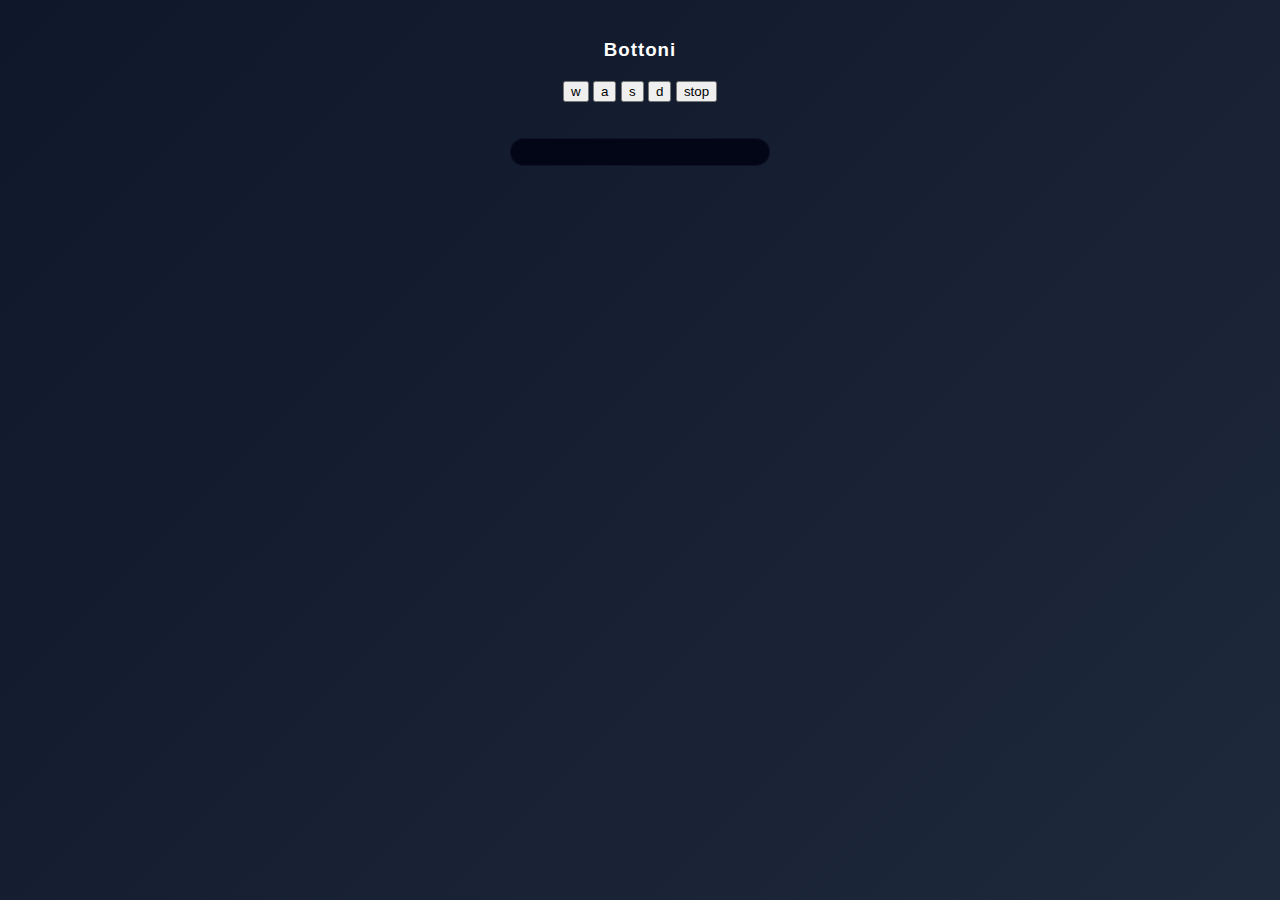
<file: templates/index.html>
<html>
    <head>
        <link rel="stylesheet" href='/static/style.css' />
    </head>
    <body>
        <h3>Bottoni</h3>
        <form method="post" action="/">
            <input type="submit" value="w" name="forward">
            <input type="submit" value="a" name="left">
            <input type="submit" value="s" name="backward">
            <input type="submit" value="d" name="right">
            <input type="submit" value="stop" name="stop">
        </form>

        <div class="dataSensors"></div>

        <script>
            dataSensors = document.querySelector(".dataSensors")

            async function getSensors() {
                response = await fetch("/api/v1/sensors")
                data = await response.json()
                console.log('Sensori:', data);
                
                left = document.createElement("p")
                left.textContent = "left: " + data.left
                right = document.createElement("p")
                right.textContent = "right: "+ data.right
                dataSensors.innerHTML = ""
                dataSensors.appendChild(left)
                dataSensors.appendChild(right)
            }

            setInterval(getSensors, 1000);
        </script>
    </body>
</html>
</file>
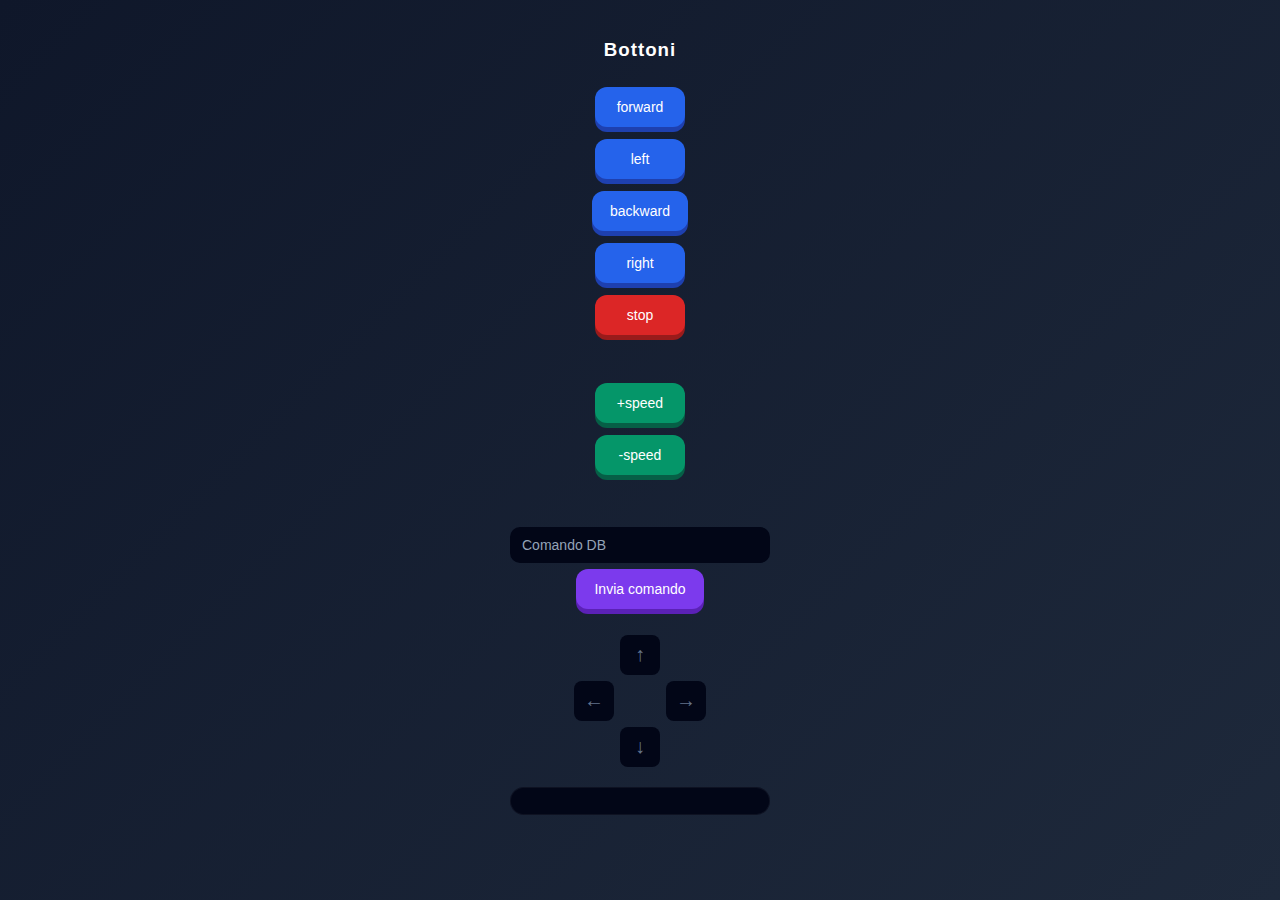
<file: templates/control.html>
<html>
    <head>
        <link rel="stylesheet" href='/static/style.css' />
    </head>
    <body>
        <h3>Bottoni</h3>
        <button value="w" name="forward">forward</button>
        <button value="a" name="left">left</button>
        <button value="s" name="backward">backward</button>
        <button value="d" name="right">right</button>
        <button value="stop" name="stop">stop</button>

        <br><br>
        <button value= "e" name="speedPlus">+speed</button>
        <button value= "q" name="speedMinus">-speed</button>

        
        <br><br>
        <input id="dbCommand" type="text" placeholder="Comando DB">
        <button id="sendDbCommand">Invia comando</button>

        <div class="direction-indicators">
            <div id="dir-up">↑</div>
            <div id="dir-left">←</div>
            <div id="dir-down">↓</div>
            <div id="dir-right">→</div>
        </div>


        <div class="dataSensors"></div>

        <script>
            const dirMap = {
                w: "dir-up",
                a: "dir-left",
                s: "dir-down",
                d: "dir-right"
            };

            keyPressed = {
                "w" : false,
                "s" : false,
                "a" : false,
                "d" : false,
            }

            function getKeyPressed(){
                cmd = ""
                for(k in keyPressed){
                    if(keyPressed[k])
                        cmd += k
                }
                console.log(cmd)
                return cmd
            }


            document.addEventListener("keydown", (e) => {
                const id = dirMap[e.key.toLowerCase()];
                if (id) document.getElementById(id).classList.add("active");
            });

            document.addEventListener("keyup", (e) => {
                const id = dirMap[e.key.toLowerCase()];
                if (id) document.getElementById(id).classList.remove("active");
            });


            buttons = document.querySelectorAll("button")
            dataSensors = document.querySelector(".dataSensors")

            document.addEventListener("keydown", async (e) =>{
                if(e.key in keyPressed){
                    keyPressed[e.key] = true
                }
                
                cmd = getKeyPressed()
                
                response = await fetch("/move?data=" + cmd) 
                
                console.log("MI MUOVOOOOOOOOOOO")  
            })
            
            document.addEventListener("keyup", async (e) =>{
                if(e.key in keyPressed){
                    keyPressed[e.key] = false
                }
                response = await fetch("/api/v1/stopMotors")  
                console.log("STOOOOOOOOOOOOOOOPPPPPPPPPPPPPP")  
            })


            buttons.forEach(b => {
                b.addEventListener("mousedown", async () => {
                    response = await fetch("/move?data=" + b.value)  
                    console.log("MI MUOVOOOOOOOOOOO")  
                    const id = dirMap[b.value]
                    if (id) document.getElementById(id).classList.add("active");
                })
                
                b.addEventListener("mouseup", async () => {
                    response = await fetch("/api/v1/stopMotors")  
                    console.log("STOOOOOOOOOOOOOOOPPPPPPPPPPPPPP")
                    const id = dirMap[b.value]
                    if (id) document.getElementById(id).classList.remove("active");
                })

            });

            async function getSensors() {
                response = await fetch("/api/v1/sensors")
                data = await response.json()
                console.log('Sensori:', data);
                
                left = document.createElement("p")
                left.textContent = "left: " + data.left
                right = document.createElement("p")
                right.textContent = "right: "+ data.right
                dataSensors.innerHTML = ""
                dataSensors.appendChild(left)
                dataSensors.appendChild(right)
            }

            // setInterval(getSensors, 1000);

            document.getElementById("sendDbCommand").addEventListener("click", async () => {
                const cmd = document.getElementById("dbCommand").value
                if(cmd.trim() === "") return

                await fetch("/api/v1/dbCommand?cmd=" + cmd)
                console.log("COMANDO DB INVIATO:", cmd)
            })
        </script>
    </body>
</html>
</file>
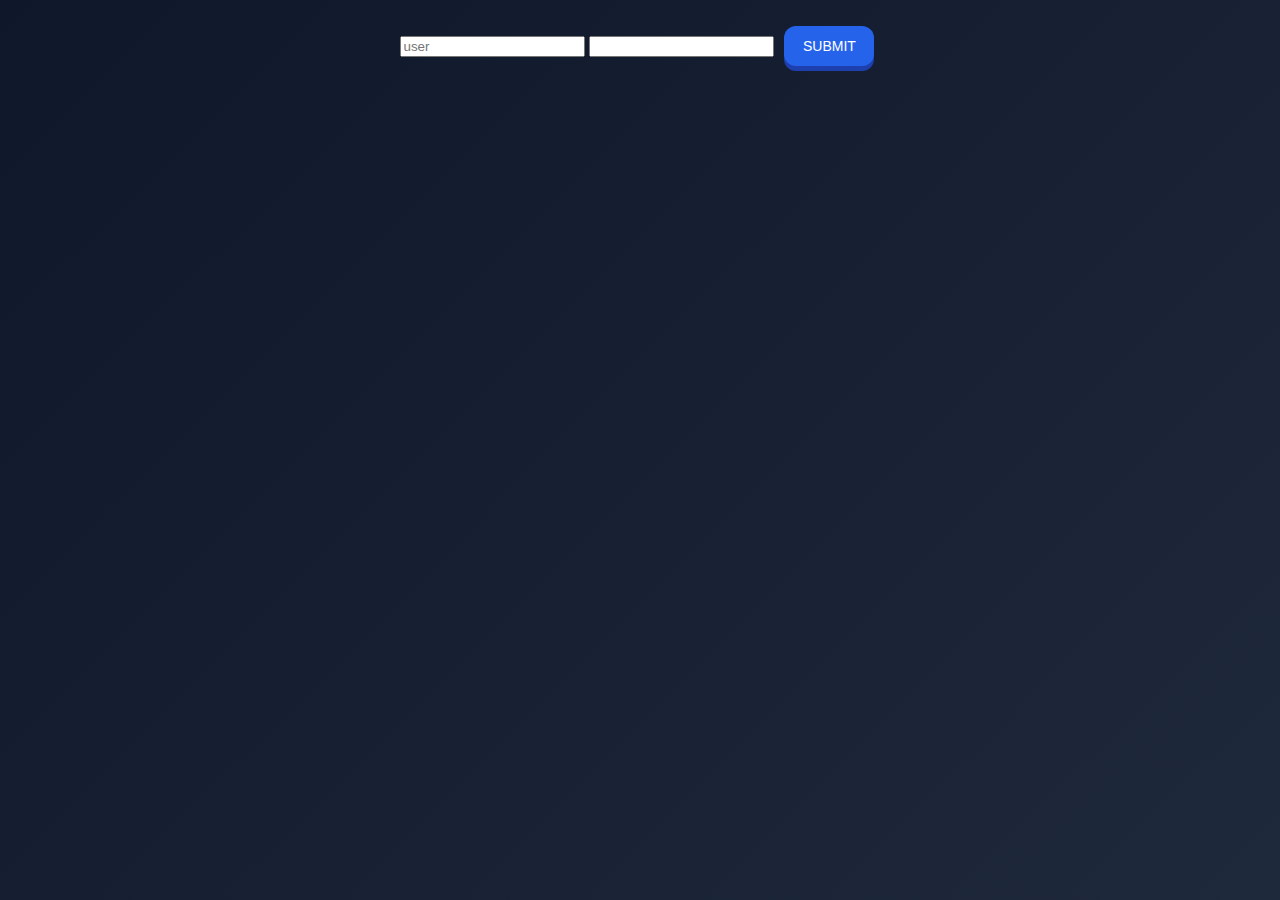
<file: templates/login.html>
<!DOCTYPE html>
<html lang="en">
<head>
    <meta charset="UTF-8">
    <meta name="viewport" content="width=device-width, initial-scale=1.0">
    <title>Document</title>
    <link rel="stylesheet" href='/static/style.css' />
</head>
<body>
    <form method="post">
        <input type="text" name="username" placeholder="user">
        <input type="text" name="password" type="password">
        <button type="text" type="submit">SUBMIT</button>
    </form>
</body>
</html>
</file>
<file: static/style.css>
* {
    box-sizing: border-box;
    font-family: "Segoe UI", Tahoma, sans-serif;
}

body {
    background: linear-gradient(135deg, #0f172a, #1e293b);
    color: #ffffff;
    min-height: 100vh;
    margin: 0;
    padding: 20px;
    display: flex;
    flex-direction: column;
    align-items: center;
}

h3 {
    margin-bottom: 20px;
    letter-spacing: 1px;
}

/* ---- BUTTONS GENERIC ---- */
button {
    background: #2563eb;
    border: none;
    border-radius: 12px;
    padding: 12px 18px;
    margin: 6px;
    color: white;
    font-size: 14px;
    cursor: pointer;
    transition: all 0.15s ease;
    box-shadow: 0 5px 0 #1e40af;
    min-width: 90px;
}

button:hover {
    background: #3b82f6;
}

button:active {
    transform: translateY(4px);
    box-shadow: 0 1px 0 #1e40af;
}

/* ---- STOP BUTTON ---- */
button[name="stop"] {
    background: #dc2626;
    box-shadow: 0 5px 0 #991b1b;
}

button[name="stop"]:hover {
    background: #ef4444;
}

/* ---- SPEED BUTTONS ---- */
button[name="speedPlus"],
button[name="speedMinus"] {
    background: #059669;
    box-shadow: 0 5px 0 #065f46;
}

button[name="speedPlus"]:hover,
button[name="speedMinus"]:hover {
    background: #10b981;
}

/* ---- INPUT DB COMMAND ---- */
#dbCommand {
    margin-top: 10px;
    width: 260px;
    max-width: 90%;
    padding: 10px 12px;
    border-radius: 10px;
    border: none;
    outline: none;
    font-size: 14px;
    background: #020617;
    color: white;
}

#dbCommand::placeholder {
    color: #94a3b8;
}

#sendDbCommand {
    background: #7c3aed;
    box-shadow: 0 5px 0 #5b21b6;
}

#sendDbCommand:hover {
    background: #8b5cf6;
}

/* ---- SENSOR BOX ---- */
.dataSensors {
    margin-top: 20px;
    background: #020617;
    padding: 14px 18px;
    border-radius: 14px;
    width: 260px;
    max-width: 90%;
    text-align: left;
    box-shadow: inset 0 0 0 1px rgba(255,255,255,0.05);
}

.dataSensors p {
    margin: 6px 0;
    color: #38bdf8;
    font-weight: 500;
}

/* ---- MOBILE FRIENDLY ---- */
@media (max-width: 500px) {
    button {
        min-width: 80px;
        padding: 14px;
        font-size: 15px;
    }

    #dbCommand, .dataSensors {
        width: 100%;
    }
}

.direction-indicators {
    display: grid;
    grid-template-columns: repeat(3, 40px);
    grid-template-rows: repeat(3, 40px);
    gap: 6px;
    margin-top: 20px;
}

.direction-indicators div {
    display: flex;
    align-items: center;
    justify-content: center;
    background: #020617;
    border-radius: 8px;
    color: #64748b;
    font-size: 20px;
}

#dir-up { grid-column: 2; grid-row: 1; }
#dir-left { grid-column: 1; grid-row: 2; }
#dir-down { grid-column: 2; grid-row: 3; }
#dir-right { grid-column: 3; grid-row: 2; }

.direction-indicators .active {
    background: #22c55e;
    color: #022c22;
}
</file>
